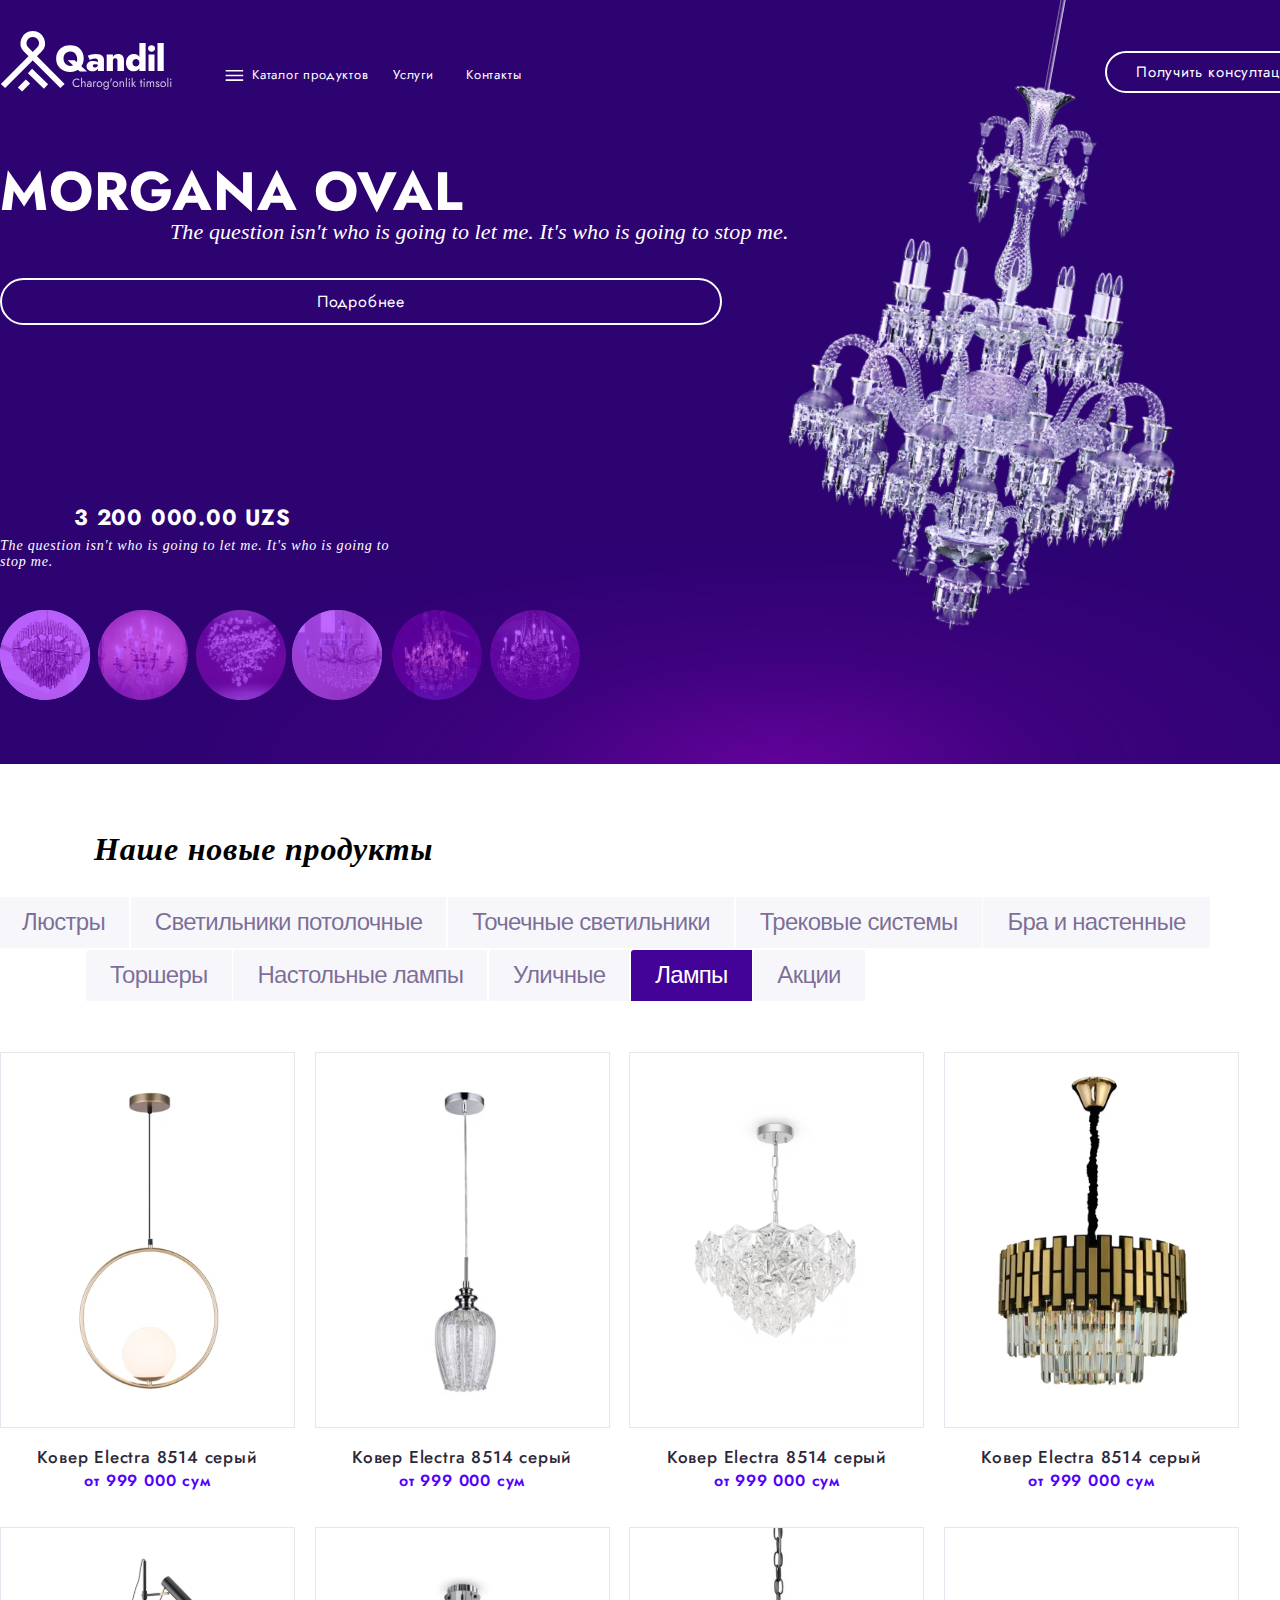
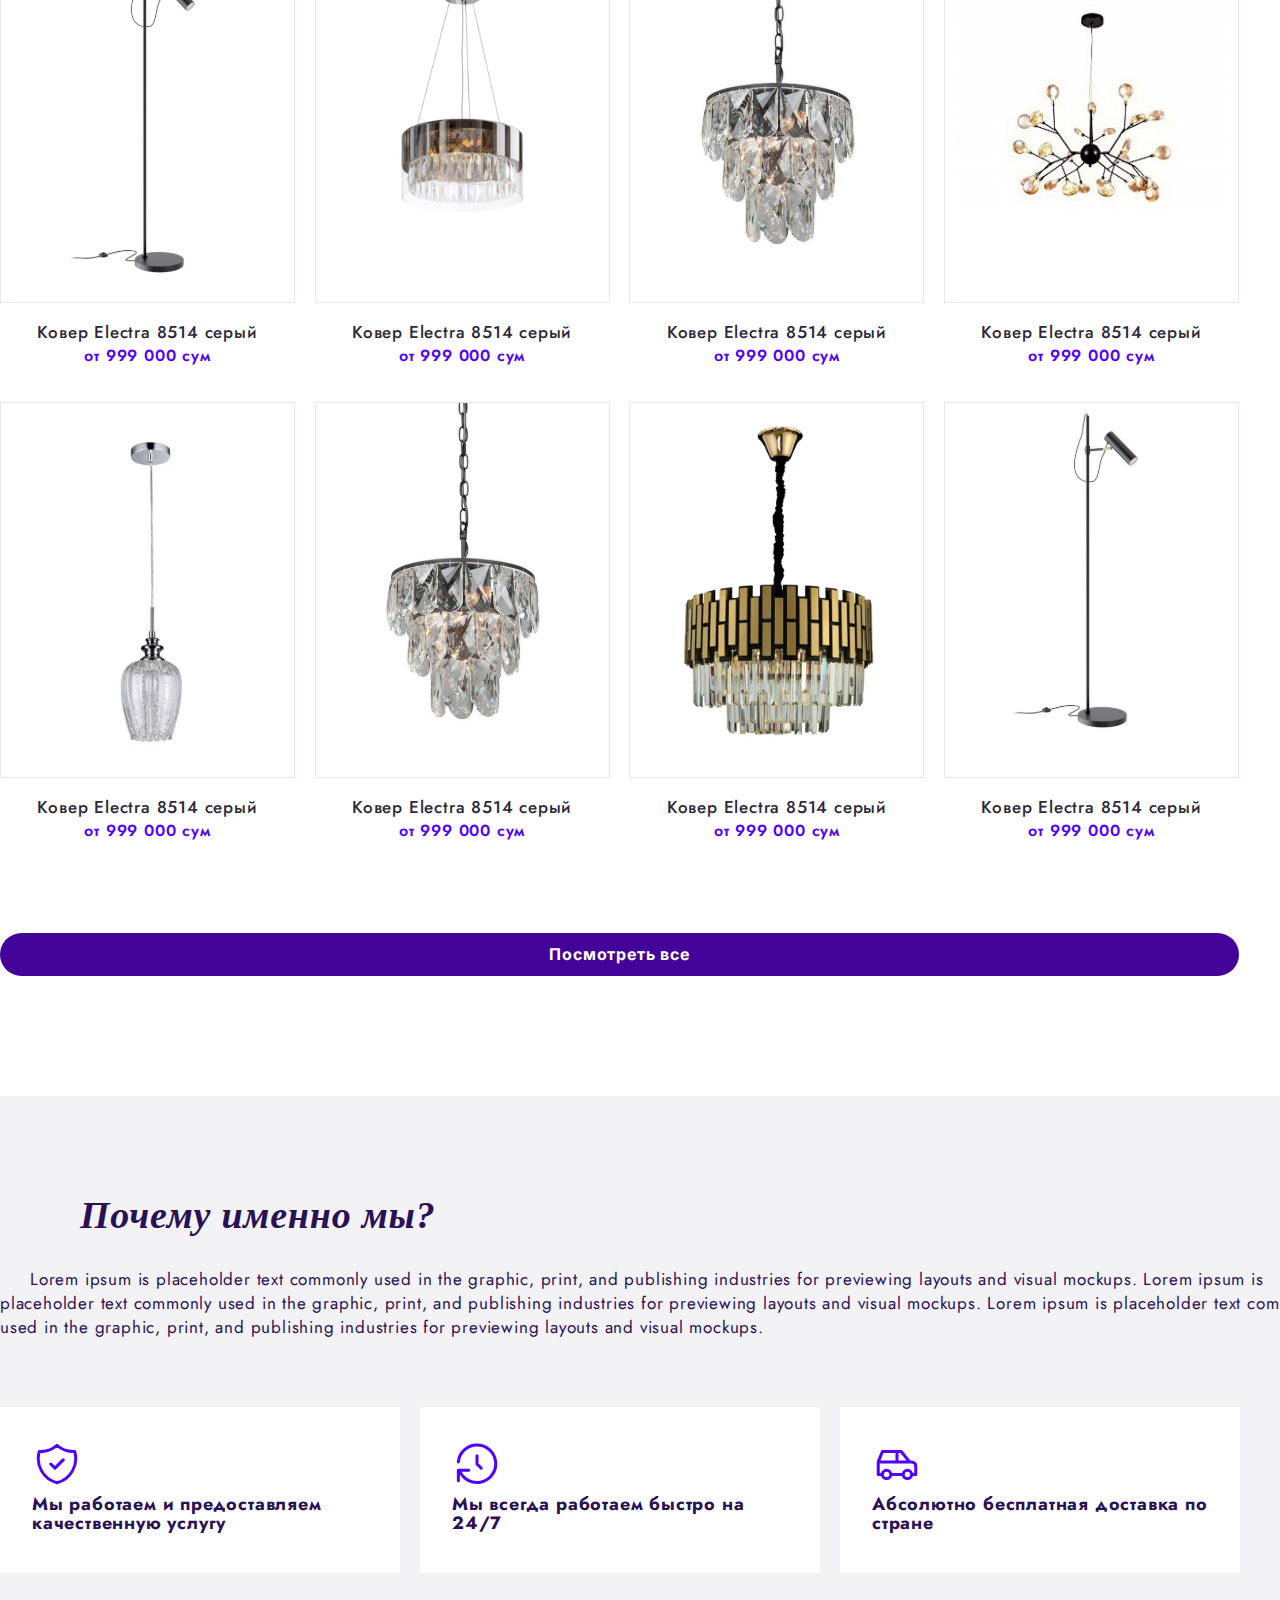
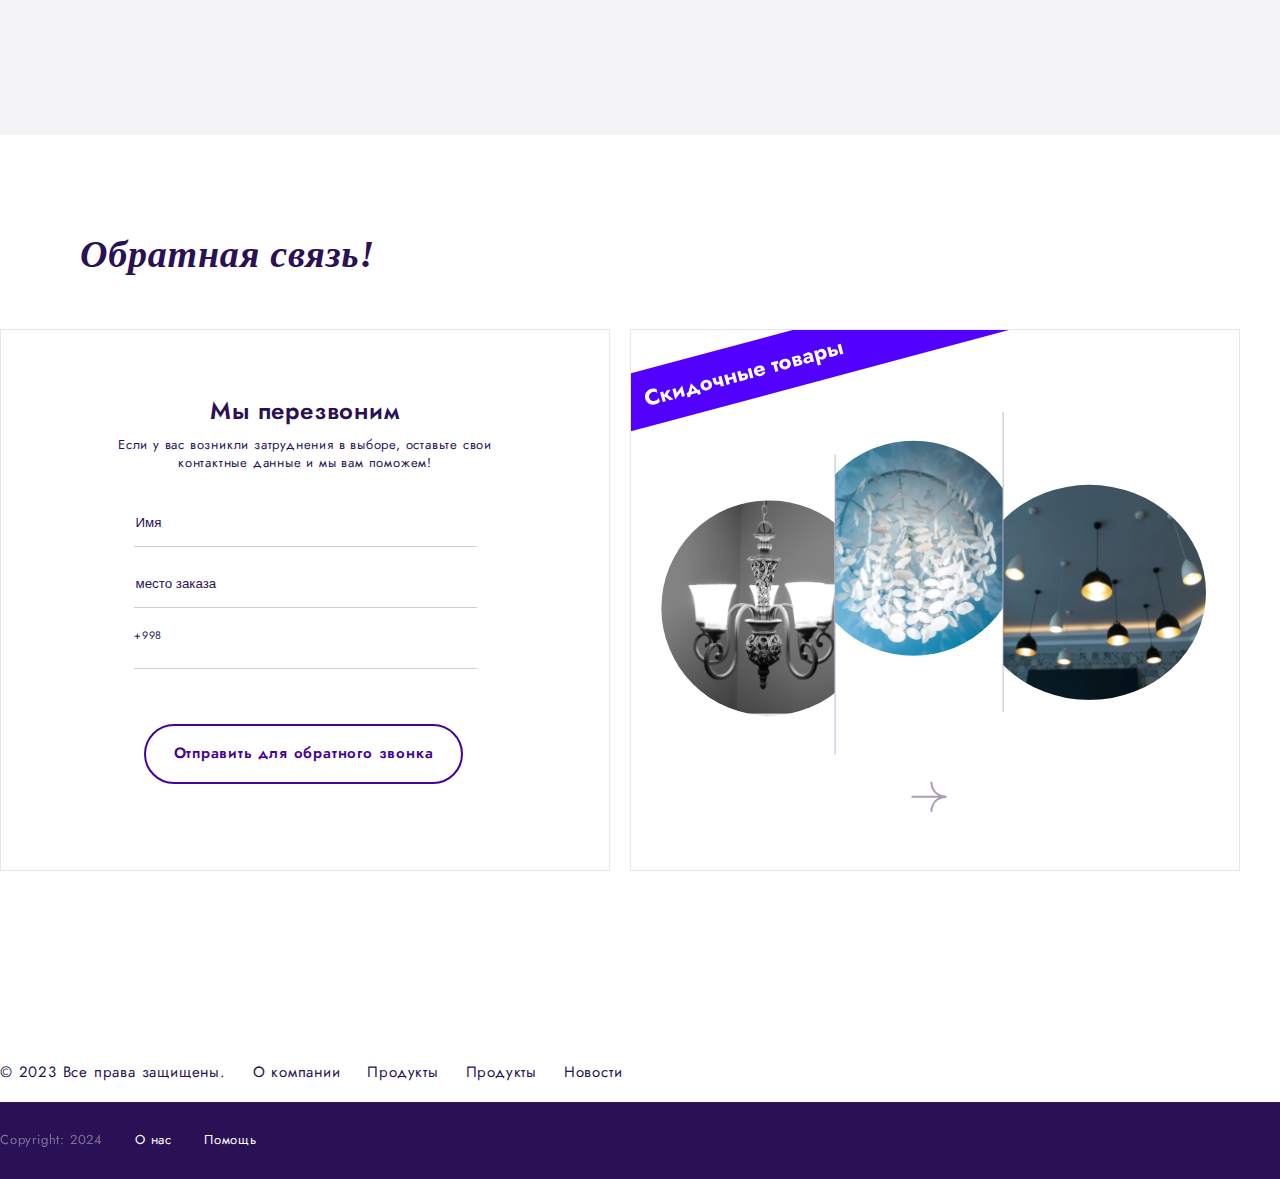
<file: index.html>
<!DOCTYPE html>
<html lang="en">

<head>
     <meta charset="UTF-8">
     <meta name="viewport" content="width=device-width, initial-scale=1.0">
     <title>Document</title>
     <link rel="stylesheet" href="style.css" />
     <link rel="preconnect" href="https://fonts.googleapis.com">
     <link rel="preconnect" href="https://fonts.gstatic.com" crossorigin>
     <link href="https://fonts.googleapis.com/css2?family=Inter:wght@100..900&display=swap" rel="stylesheet">
     <link rel="preconnect" href="https://fonts.googleapis.com">
     <link rel="preconnect" href="https://fonts.gstatic.com" crossorigin>
     <link href="https://fonts.googleapis.com/css2?family=Jost:ital,wght@0,100..900;1,100..900&display=swap"
          rel="stylesheet">
</head>

<body>
     <div class="root">
          <div class="background1">
               <div class="backfon">
                    <div class="fontop">
                         <img src="./images/Ellipse 1322.svg" alt="alp" class="fonbottom" />
                    </div>

                    <img src="./images/heroImg.svg" alt="hero" class="hero" />


                    <div class="header">
                         <img src="./images/logo.svg" alt="logo" class="left abs1" />
                         <a href="./catalog.html" class="left menu abs2">
                              <img src="./images/menu.svg" alt="menu" />
                         </a>
                         <a href="./catalog.html" class="left abs3">
                              
                                  Каталог продуктов 
                              
                         </a>

                         <a href="#" class="left abs4">
                              Услуги
                         </a>
                         <a href="#" class="left abs5">
                              Контакты
                         </a>
                         <div class="hug right abs6">
                              Получить консултацию
                         </div>
                    </div>

                    <div class="main">
                         <h1 class="abs7">
                              MORGANA OVAL
                         </h1>
                         <p class="abs8">
                              The question isn't who is going to let me. It's who is going to stop me.
                         </p>
                         <div class="abs9 hug1">
                              Подробнее
                         </div>
                    </div>
                    <h1 class="abs10">
                         3 200 000.00 UZS
                    </h1>
                    <p class="abs11">
                         The question isn't who is going to let me. It's who is going to stop me.
                    </p>

                    <div class="ellipses">
                         <img src="./images/Ellipse 1.svg" alt="elpp" class="alp1" />
                         <img src="./images/Ellipse 2.svg" alt="elpp" class="alp2" />
                         <img src="./images/Ellipse 3.svg" alt="elpp" class="alp3" />
                         <img src="./images/Ellipse 4.svg" alt="elpp" class="alp4" />
                         <img src="./images/Ellipse 5.svg" alt="elpp" class="alp5" />
                         <img src="./images/Ellipse 6.svg" alt="elpp" class="alp6" />
                    </div>

               </div>
          </div>
          <div class="background2">
               <div class="container2">
                    <h1 class="text1">
                         Наше новые продукты
                    </h1>
                    <div class="menuDiv">
                         <button>
                              Люстры
                         </button>
                         <button>
                              Светильники потолочные
                         </button>
                         <button>
                              Точечные светильники
                         </button>
                         <button>
                              Трековые системы
                         </button>
                         <button>
                              Бра и настенные
                         </button>
                    </div>
                    <div class="menuDiv2">
                         <button>
                              Торшеры
                         </button>
                         <button>
                              Настольные лампы
                         </button>
                         <button>
                              Уличные
                         </button>
                         <button class="active">
                              Лампы
                         </button>
                         <button>
                              Акции
                         </button>
                    </div>
                    <div class="katalogDiv">
                         <div class="card">
                              <div class="center">
                                   <img src="./images/Rectangle 1.svg" alt="rtgl" />
                              </div>
                              <p>
                                   Ковер Electra 8514 серый
                              </p>
                              <p class="sum">
                                   от 999 000 сум
                              </p>
                         </div>
                         <div class="card">
                              <div class="center">
                                   <img src="./images/Rectangle 2.svg" alt="rtgl" />
                              </div>
                              <p>
                                   Ковер Electra 8514 серый
                              </p>
                              <p class="sum">
                                   от 999 000 сум
                              </p>
                         </div>
                         <div class="card">
                              <div>
                                   <img src="./images/Rectangle 3.svg" alt="rtgl" />
                              </div>
                              <p>
                                   Ковер Electra 8514 серый
                              </p>
                              <p class="sum">
                                   от 999 000 сум
                              </p>
                         </div>
                         <div class="card">
                              <div>
                                   <img src="./images/Rectangle 4.svg" alt="rtgl" />
                              </div>
                              <p>
                                   Ковер Electra 8514 серый
                              </p>
                              <p class="sum">
                                   от 999 000 сум
                              </p>
                         </div>
                         <div class="card">
                              <div class="center">
                                   <img src="./images/Rectangle 5.svg" alt="rtgl" />
                              </div>
                              <p>
                                   Ковер Electra 8514 серый
                              </p>
                              <p class="sum">
                                   от 999 000 сум
                              </p>
                         </div>
                         <div class="card">
                              <div>
                                   <img src="./images/Rectangle 6.svg" alt="rtgl" />
                              </div>
                              <p>
                                   Ковер Electra 8514 серый
                              </p>
                              <p class="sum">
                                   от 999 000 сум
                              </p>
                         </div>
                         <div class="card">
                              <div>
                                   <img src="./images/Rectangle 7.svg" alt="rtgl" />
                              </div>
                              <p>
                                   Ковер Electra 8514 серый
                              </p>
                              <p class="sum">
                                   от 999 000 сум
                              </p>
                         </div>
                         <div class="card">
                              <div>
                                   <img src="./images/Rectangle 8.svg" alt="rtgl" />
                              </div>
                              <p>
                                   Ковер Electra 8514 серый
                              </p>
                              <p class="sum">
                                   от 999 000 сум
                              </p>
                         </div>
                         <div class="card">
                              <div class="center">
                                   <img src="./images/Rectangle 2.svg" alt="rtgl" />
                              </div>
                              <p>
                                   Ковер Electra 8514 серый
                              </p>
                              <p class="sum">
                                   от 999 000 сум
                              </p>
                         </div>
                         <div class="card">
                              <div>
                                   <img src="./images/Rectangle 7.svg" alt="rtgl" />
                              </div>
                              <p>
                                   Ковер Electra 8514 серый
                              </p>
                              <p class="sum">
                                   от 999 000 сум
                              </p>
                         </div>
                         <div class="card">
                              <div>
                                   <img src="./images/Rectangle 4.svg" alt="rtgl" />
                              </div>
                              <p>
                                   Ковер Electra 8514 серый
                              </p>
                              <p class="sum">
                                   от 999 000 сум
                              </p>
                         </div>
                         <div class="card">
                              <div>
                                   <img src="./images/Rectangle 5.svg" alt="rtgl" />
                              </div>
                              <p>
                                   Ковер Electra 8514 серый
                              </p>
                              <p class="sum">
                                   от 999 000 сум
                              </p>
                         </div>
                    </div>
                    <div class="text2">
                         Посмотреть все
                    </div>
               </div>
          </div>
          <div class="background3">
               <div class="container2">
                    <h1 class="text3">
                         Почему именно мы?
                    </h1>
                    <p class="text4">
                         <span>
                              Lorem
                         </span>
                         ipsum is placeholder text commonly
                         used in the graphic, print, and publishing industries
                         for previewing layouts and visual mockups. Lorem ipsum
                         is placeholder text commonly used in the graphic, print, and publishing industries for
                         previewing layouts and visual mockups. Lorem ipsum is placeholder text commonly used in the
                         graphic, print, and publishing industries for previewing layouts and visual mockups.
                    </p>
                    <div class="iconsDiv">
                         <div>
                              <img src="./images/Icons.svg" />
                              <h3>
                                   Мы работаем и предоставляем качественную услугу
                              </h3>
                         </div>
                         <div>
                              <img src="./images/Icons1.svg" />
                              <h3>
                                   Мы всегда работаем быстро на 24/7
                              </h3>
                         </div>
                         <div>
                              <img src="./images/Icons3.svg" />
                              <h3>
                                   Абсолютно бесплатная доставка по стране
                              </h3>
                         </div>
                    </div>
               </div>
          </div>
          <div class="background2">
               <div class="container2">
                    <h1 class="text3">
                         Обратная связь!
                    </h1>
                    <div class="iconsDiv2">
                         <div class="forma">
                              <h2>
                                   Мы перезвоним
                              </h2>
                              <p>
                                   Если у вас возникли затруднения в выборе, оставьте свои контактные данные и мы вам
                                   поможем!
                              </p>
                              <input type="text" placeholder="Имя" />
                              <input type="text" placeholder="место заказа" />
                              <div class="tel">
                                   <p>
                                        <small>
                                             +998
                                        </small>
                                   </p>
                                   <input type="tel" />
                              </div>
                              <div class="text5">
                                   <p>
                                        Отправить для обратного звонка
                                   </p>
                              </div>
                         </div>
                         <div class="group">
                              <img src="./images/Group1.svg" alt="grp" class="img1" />
                              <img src="./images/Group.svg" alt="grp" class="img2" />
                              <img src="./images/Group2.svg" alt="grp" class="img3" />
                         </div>
                    </div>
               </div>
          </div>
          <div class="background4">
               <div class="container2">
                    <div class="contact">
                         <p>
                              Связатся с нами
                         </p>
                    </div>
                    <p class="bottomnav">
                         © 2023 Все права защищены.
                    </p>
                    <a href="#" class="bottomnav">
                         О компании
                    </a>
                    <a href="#" class="bottomnav">
                         Продукты
                    </a>
                    <a href="#" class="bottomnav">
                         Продукты
                    </a>
                    <a href="#" class="bottomnav">
                         Новости
                    </a>
               </div>
          </div>
          <div class="background5">
               <div class="container3">
                    <p style="opacity: 0.4;">
                         Copyright: 2024
                    </p>
                    <p>
                         О нас
                    </p>
                    <p>
                         Помощь
                    </p>
               </div>
          </div>
     </div>
</body>

</html>
</file>
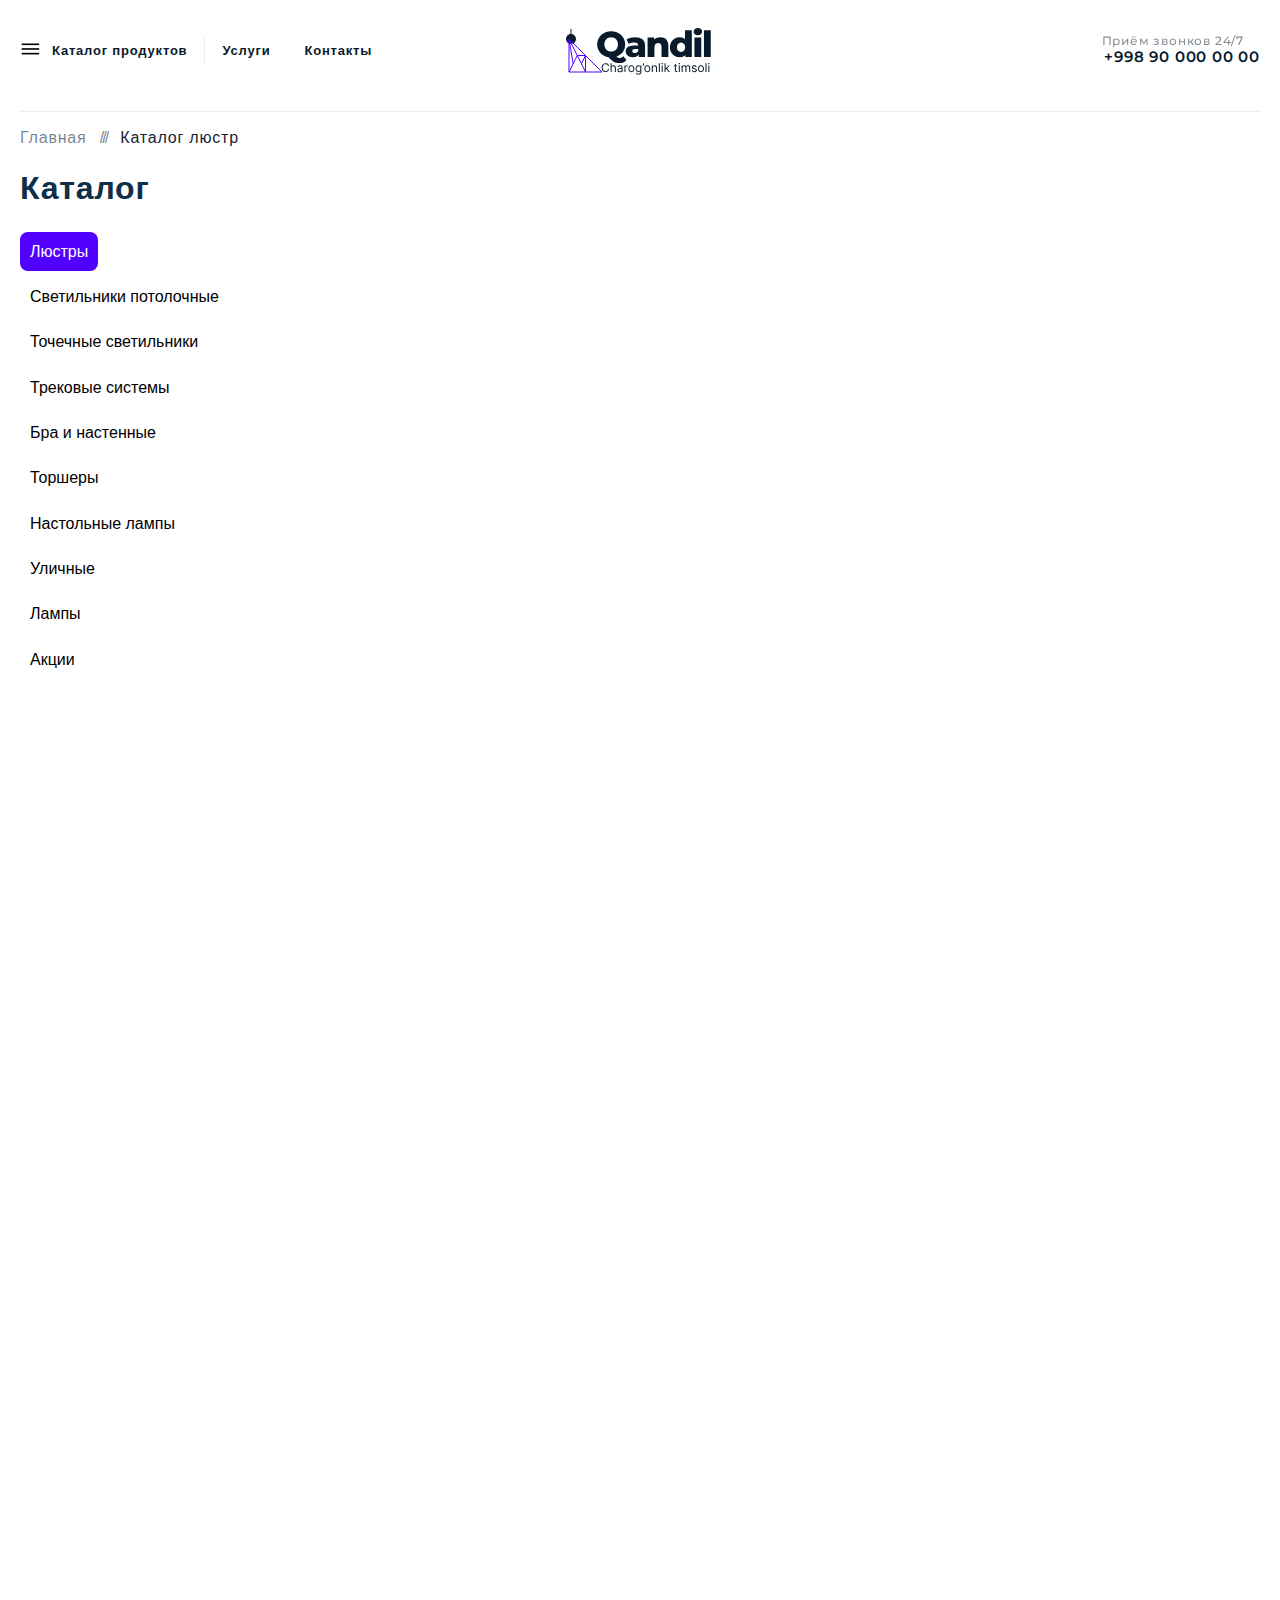
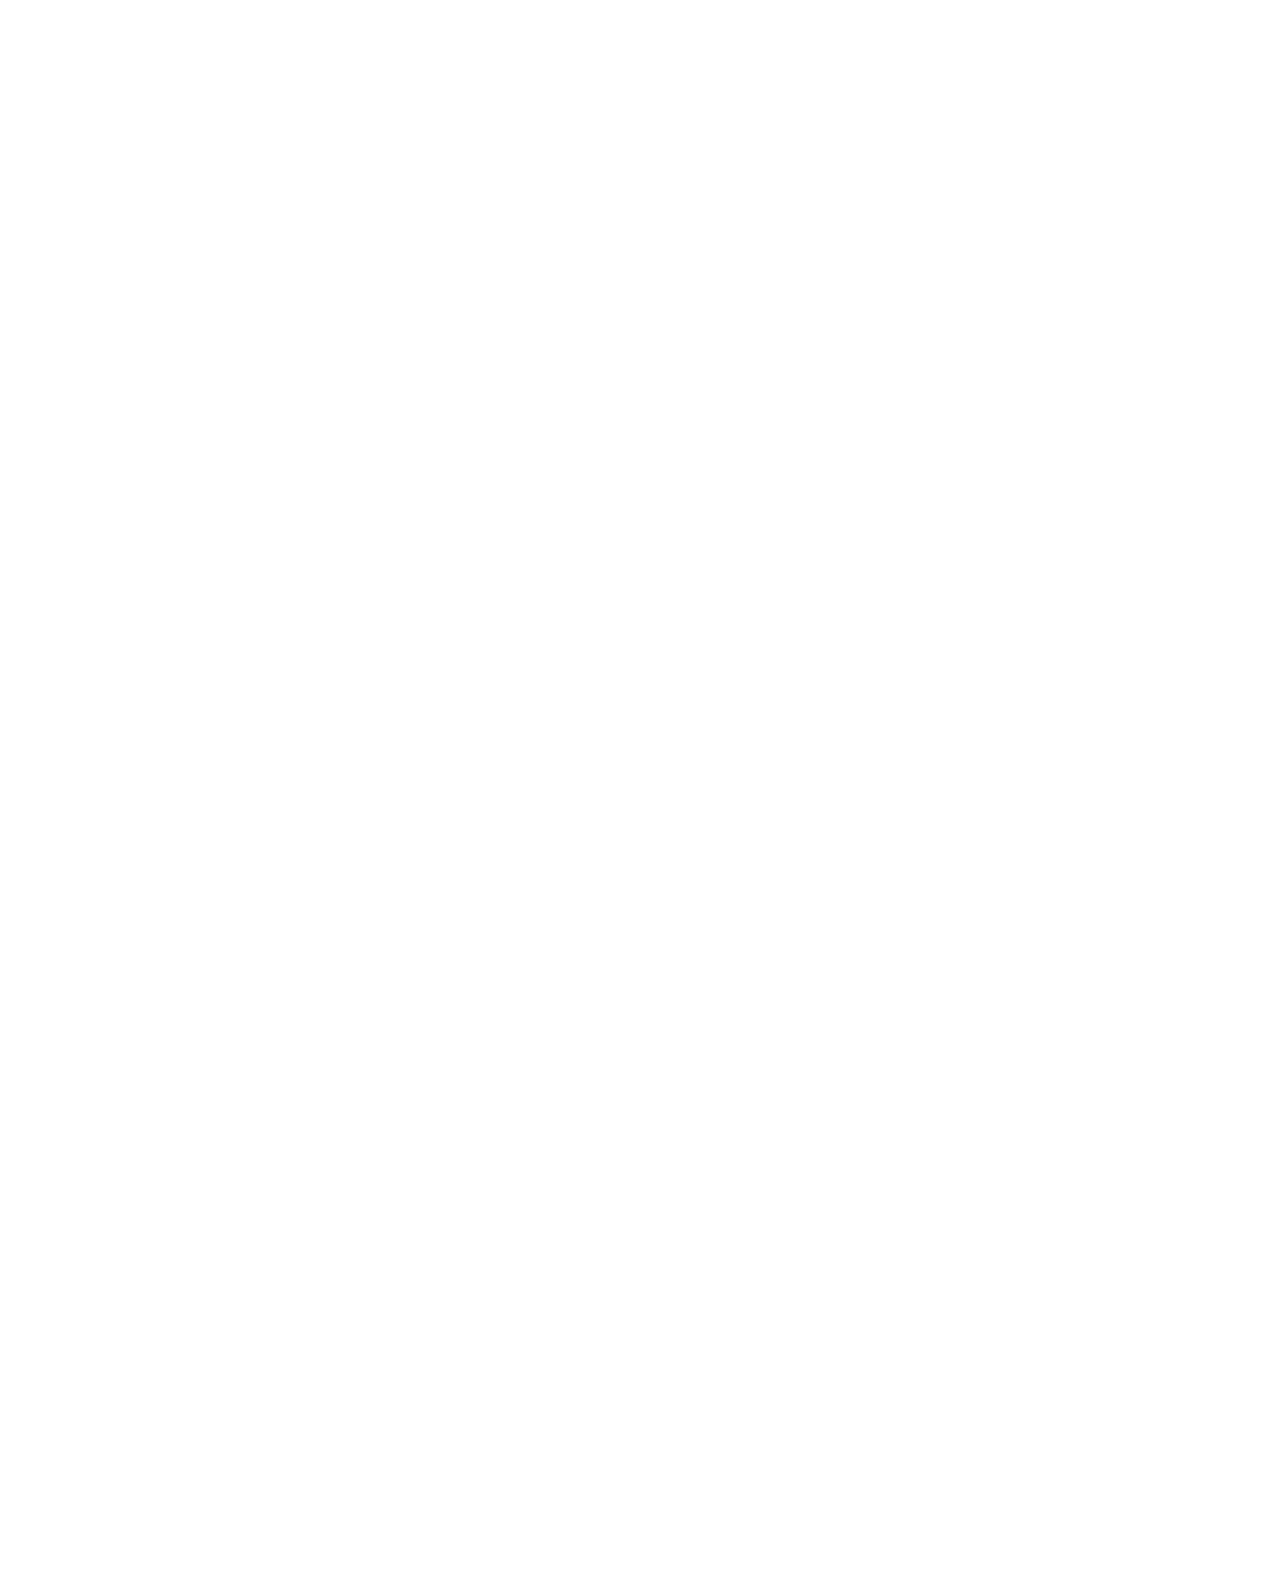
<file: catalog.html>
<!DOCTYPE html>
<html lang="en">
<head>
    <meta charset="UTF-8">
    <meta name="viewport" content="width=device-width, initial-scale=1.0">
    <title>Document</title>
    <link rel="stylesheet" href="style.css" />
</head>
<body>
    <div class="catalog">
        <div class="catalogDiv">
            <div class="catalogHeader">
                <div>
                    <a href="#">
                       <img src="./images/menuDark.svg"/> 
                    </a>
                    <div>
                       <a href="#" class="nav">
                            Каталог продуктов
                       </a>
   
                       <a href="#" class="nav">
                            Услуги
                       </a>
                       <a href="#" class="nav">
                            Контакты
                       </a>
                    </div>
                </div>
                <div class="darklogo">
                    <img src="./images/logoDark.svg"/>
                    <img src="./images/Vector.svg" alt="vec" class="vector"/>
                </div>
                <div>
                    <p>
                        Приём звонков 24/7
                    </p>
                    <p>
                        +998 90 000 00 00
                    </p>
                </div>
            </div>
            <div class="hr">
            </div>
            <div class="catalogMain">
                <div>
                    <p>
                        <span>Главная  <span>///</span></span>
                        Каталог люстр
                    </p>
                    <h1>
                        Каталог
                    </h1>
                    <button class="active1">
                        Люстры
                   </button>
                   <button>
                        Светильники потолочные
                   </button>
                   <button>
                        Точечные светильники
                   </button>
                   <button>
                        Трековые системы
                   </button>
                   <button>
                        Бра и настенные
                   </button>
                   <button>
                    Торшеры
               </button>
               <button>
                    Настольные лампы
               </button>
               <button>
                    Уличные
               </button>
               <button>
                    Лампы
               </button>
               <button>
                    Акции
               </button>
                </div>
                <div>

                </div>
            </div>
        </div> 
    </div>
</body>
</html>
</file>
<file: style.css>
@import url('https://fonts.googleapis.com/css2?family=Montserrat:ital,wght@0,100..900;1,100..900&display=swap');

body {
   font-family: "Jost", sans-serif;
   letter-spacing: 0.8px;
   margin: 0;
}

* {
   box-sizing: border-box;
}

a:hover {
   opacity: 0.3;
}

.root {
   width: 100%;
}

.background1 {
   width: 100%;
   height: 764px;
   text-align: center;
   background-color: rgba(45, 3, 114, 1);
}

.backfon {
   position: relative;
   width: 1331px;
   height: 764px;
   margin-left: auto;
   margin-right: auto;
}


.container {
   max-width: 1331px;
   margin-left: auto;
   margin-right: auto;
   background-color: inherit;

}

.flex {
   display: flex;
   justify-content: space-between;
   align-items: center;
}


.fontop {
   position: absolute;
   height: 1700px;
   width: 1700px;
   top: -450px;
   animation: mymove 4s infinite alternate-reverse;
   animation-timing-function: linear;
   box-shadow: 60px 0 5px rgba(118, 3, 232, 0.4);
   filter: blur(10px);

}

@keyframes mymove {
   from {
      left: 350px;
      border-radius: 2000px 600px 600px 2000px;
      background-image: radial-gradient(#000427, #7603e8 75%, #B100EF);
   }

   to {
      left: -20px;
      box-shadow: 80px 0 10px rgba(118, 3, 232, 1);
      border-radius: 1000px 0 0 1000px;
      background-image: radial-gradient(#000427, #7603e8 55%, #B100EF);
   }
}


.fonbottom {
   position: absolute;
   top: 980px;
   left: -200px;
}


.header {
   width: 1331px;
   height: 59px;
   padding-top: 31px;
   font-size: 13px;
   color: #fff
}

.menu {
   margin: 32px 8px 0 48px;
}

.header a {
   color: inherit;
   text-decoration: none;
   display: inline-block;
   margin-top: 34px;
   margin-right: 38px;
}

.hug {
   width: 226px;
   margin-top: 19px;
   text-align: center;
   padding: 11px 0;
   border: 2px solid #fff;
   border-radius: 30px;
   color: #fff;
   font-size: 15px;
   line-height: 16px;
}


.abs1,
.abs2,
.abs3,
.abs4,
.abs5,
.abs6,
.abs7,
.abs8,
.abs9,
.hug1,
.abs10,
.abs11,
.alp1,
.alp2,
.alp2,
.alp3,
.alp4,
.alp5,
.alp6 {
   position: absolute;
}

.abs1 {
   top: 31px;
   left: 0px;
}

.abs2 {
   top: 31px;
   left: 176px;
}

.abs3 {
   top: 31px;
   left: 252px;
}

.abs4 {
   top: 31px;
   left: 393px;
}

.abs5 {
   top: 31px;
   left: 466px;
}

.abs6 {
   top: 32px;
   right: 0px;
}


.hero {
   position: absolute;
   top: -10px;
   animation: mymove2 4s infinite alternate-reverse;
   animation-timing-function: linear;
}

@keyframes mymove2 {
   from {
      rotate: -16deg;
      top: -8px;
      left: 804px;
   }

   to {
      rotate: 0deg;
      top: 0;
      left: 532px;
   }
}

.main {
   margin-top: 96px;
   height: 173px;
   padding-left: 60px;
   text-align: left;
}

.abs7 {
   font-size: 54px;
   color: #fff;
   line-height: 78px;
   margin-bottom: 0;
   top: 116px;
   left: 0px;
}

.abs8 {
   font-family: 'Times New Roman', Times, serif;
   font-style: italic;
   font-size: 22px;
   letter-spacing: 0.1px;
   line-height: 24px;
   color: #fff;
   margin-top: -4px;
   margin-left: 170px;
   top: 224px;
   left: 0px;
}

.hug1 {
   margin-top: 27px;
   font-size: 16px;
   line-height: 23.12px;
   color: #fff;
   padding: 10px;
   width: 722px;
   text-align: center;
   border: 2px solid #fff;
   border-radius: 30px;
   left: 0px;
   top: 251px;
}

.abs10 {
   color: #fff;
   text-align: left;
   padding-left: 74px;
   margin-top: 174px;
   font-size: 22px;
   line-height: 31.79px;
   left: 0px
}

.abs11 {
   font-size: 14px;
   font-family: 'Times New Roman', Times, serif;
   font-style: italic;
   color: #fff;
   text-align: left;
   width: 400px;
   margin-top: -8px;
   left: 0px;
   top: 546px;
}

.ellipses {
   text-align: left;
   padding-left: 61px;
   margin-top: 34px;
}


.alp1 {
   left: 0px;
   top: 610px
}

.alp2 {
   left: 98px;
   top: 610px
}

.alp3 {
   left: 196px;
   top: 610px
}

.alp4 {
   left: 292px;
   top: 610px
}

.alp5 {
   left: 392px;
   top: 610px
}

.alp6 {
   left: 490px;
   top: 610px
}

.background2 {
   position: relative;
   width: 100%;
   background-color: #fff;
}

.container2 {
   width: 1331px;
   margin-left: auto;
   margin-right: auto;
   padding: 52px 0;
}

.text1 {
   padding-left: 94px;
   font-family: 'Times New Roman', Times, serif;
   font-size: 32px;
   font-style: italic;
   font-weight: 700;
   line-height: 24px;
   text-align: left;
}

.menuDiv {
   margin-top: 38px;
}

.menuDiv2 {
   margin-top: 6px;
   margin-left: 88px;
}

.menuDiv button,
.menuDiv2 button {
   padding: 8px 24px;
   gap: 10px;
   border-radius: 3px 0px 0px 0px;
   border: none;
   background: #F7F6FA;
   font-size: 24px;
   font-weight: 400;
   line-height: 34.68px;
   letter-spacing: -0.03em;
   text-align: center;
   color: rgba(42, 16, 85, 0.6);
   cursor: pointer;
   margin: -2px;
}

button.active {
   background-color: #440398;
   color: #fff;
}

button:hover {
   opacity: 0.3;
}

.katalogDiv {
   margin-top: 53px;
   margin-bottom: 56px;
   width: 1239px;
   display: flex;
   flex-wrap: wrap;
   justify-content: space-between;
}

.card {
   width: 295px;
   height: 445px;
   text-align: center;
   margin-bottom: 30px;
}

.card:hover {
   transform: scale(1.1);
   transition: 1s;
}

.card div {
   width: 295px;
   height: 376px;
   border: 1px solid #E7E6EF;

}

.center {
   display: flex;
   justify-content: center;
   align-items: center;
}

.card p {
   font-size: 17px;
   font-weight: 500;
   line-height: 24.57px;
   text-align: center;
   color: #2D2839;
   margin-bottom: 0;
}

p.sum {
   font-size: 16px;
   font-weight: 600;
   line-height: 23.12px;
   color: #5200FF;
   margin-top: 0;
}

.text2 {
   width: 1239px;
   height: 43px;
   padding: 12px 49px 12px 49px;
   gap: 10px;
   border-radius: 68px;
   background-color: #440398;
   font-family: "Inter", sans-serif;
   font-size: 16px;
   font-weight: 700;
   line-height: 19.36px;
   text-align: center;
   color: #fff;
   margin-bottom: 68px;
}

.background3 {
   width: 100%;
   background-color: #F3F2F5;
}

.text3 {
   margin-top: 55px;
   margin-left: 80px;
   font-family: 'Times New Roman', Times, serif;
   font-size: 38px;
   font-style: italic;
   font-weight: 700;
   line-height: 24px;
   text-align: left;
   color: #2A1055;
}

.text4 {
   margin-top: 40px;
   font-size: 17px;
   font-weight: 400;
   line-height: 24px;
   text-align: left;
   color: #2A1055;
}

.text4>span {
   margin-left: 30px;
}

.iconsDiv,
.iconsDiv2 {
   margin-top: 68px;
   margin-bottom: 110px;
   width: 1240px;
   display: flex;
   justify-content: space-between;
}

.iconsDiv2 {
   margin-top: 63px;
}

.iconsDiv>div {
   background-color: #fff;
   padding: 32px;
   width: 400px;
   height: 166px
}

.iconsDiv h3 {
   margin: 0;
   font-size: 18px;
   font-weight: 700;
   line-height: 19px;
   text-align: left;
   color: #2A1055;
}

.iconsDiv2>div {
   text-align: center;
   width: 610px;
   height: 542px;
   border: 1px solid #E7E6EF;
}

.forma {
   padding: 0 113px;
}

.forma h2 {
   margin-top: 64px;
   font-size: 24px;
   font-weight: 600;
   line-height: 34.68px;
   text-align: center;
   color: #2A1055;
   margin-bottom: 0px;
}

.forma p {
   color: #2A1055;
   font-size: 13px;
   font-weight: 400;
   line-height: 18px;
   text-align: center;
   margin-top: 7px;
   margin-bottom: 27px;
}

.forma input {
   width: 343px;
   height: 48px;
   border: 0px;
   outline: 0;
   color: #2A1055;
   border-bottom: 1px solid #C9CFD8;
   margin-bottom: 13px;
   ;
}

.tel {
   margin-left: 20px;
   width: 343px;
   height: 48px;
   color: #2A1055;
   border-bottom: 1px solid #C9CFD8;
   display: flex;
   justify-content: flex-start;
   align-items: center;
}

.forma ::placeholder {
   color: #2A1055;
}

.tel input {
   width: 250px;
   border-bottom: none;
   background-color: inherit;
}

.tel p {
   font-size: 13px;
   font-weight: 400;
   line-height: 18px;
   text-align: left;
   padding-top: 1px;
}

.text5 {
   margin-top: 55px;
   margin-left: 30px;
   width: 319px;
   height: 60px;
   left: 485px;
   padding: 11px;
   text-align: center;
   border-radius: 70px;
   border: 2px 0px 0px 0px;
   border: 2px solid #440398;
}

.text5 p {
   color: #440398;
   font-size: 15px;
   font-weight: 600;
   line-height: 18px;
   text-align: center;
}


.group {
   text-align: center;
   position: relative;
}

.img1 {
   position: absolute;
   top: 0;
   left: 0;
}

.img2 {
   position: absolute;
   top: 82px;
   left: 30px;
}

.img3 {
   position: absolute;
   top: 442px;
   left: 274px;
}

.background4 {
   width: 100%;
   margin-top: -100px;
}

.contact {
   width: 154px;
   height: 46px;
   top: 4175px;
   left: 340px;
   border-radius: 100px;
   border: 1px solid #2A1055;
   display: flex;
   align-items: center;
   justify-content: center;
}

.contact p {
   font-family: "Inter", sans-serif;
   font-size: 13px;
   font-weight: 500;
   line-height: 15.73px;
   letter-spacing: 0.02em;
   color: #2A1055;
}

.bottomnav {
   font-size: 15px;
   font-weight: 400;
   line-height: 18px;
   text-align: left;
   text-decoration: none;
   display: inline-block;
   margin-top: 32px;
   margin-right: 21px;
   color: #2A1055;
   cursor: pointer;
}

a.bottomnav {
   cursor: pointer;
}

.background5 {
   margin-top: -46px;
   width: 100%;
   height: 77px;
   background-color: #2A1055;
}

.container3 {
   width: 1331px;
   height: 77px;
   margin-left: auto;
   margin-right: auto;
   display: flex;
   align-items: center;
}

.container3 p {
   font-size: 13px;
   font-weight: 400;
   line-height: 18.79px;
   color: #fff;
   margin-right: 32px;
}


.catalog {
   width: 100%;
   height: 3170px;
}

.catalogDiv {
   width: 1240px;
   margin-left: auto;
   margin-right: auto;
}

.catalogHeader {
   margin-top: 21px;
   display: flex;
   justify-content: space-between;
   align-items: center;
   width: 1240px;
}

.catalogHeader>div {
   width: 413px;
   text-align: center;
}

.catalogHeader>div:first-child {
   display: flex;
   align-items: center;
}

.catalogHeader>div:last-child>p:first-child {
   font-family: "Montserrat", sans-serif;
   margin-bottom: 0;
   font-size: 12px;
   font-weight: 500;
   line-height: 16px;
   color: #091A2A;
   opacity: 0.5;
   text-align: right;
   padding-right: 16px;
}

.catalogHeader>div:last-child>p:last-child {
   margin-top: 0;
   font-family: "Montserrat", sans-serif;
   font-size: 15px;
   font-weight: 600;
   line-height: 16px;
   color: #091A2A;
   text-align: right;
}

.catalogHeader>div:first-child img {
   margin-right: 12px;

}



.catalogHeader>div:first-child>div {
   display: flex;
   align-items: center;
}

.catalogHeader>div:first-child>div>a {
   display: block;
   font-size: 13px;
   font-weight: 600;
   line-height: 15.73px;
   text-decoration: none;
   margin-right: 17px;
   padding: 8px 17px 8px 0;
   color: #091A2A;
}

.catalogHeader>div:first-child>div>a:first-child {
   border-right: 1px solid #eee;
}

.darklogo {
   position: relative;
}

.vector {
   position: absolute;
   bottom: 7px;
   left: 134px;
}

.hr {
   margin-top: 31px;
   background-color: #eee;
   width: 100%;
   height: 1px;
}

.catalogMain {
   width: 1240px;
   display: flex;
}

.catalogMain>div:first-child {
   width: 315px;
}

.catalogMain>div:last-child {
   width: 925px;
}

.catalogMain>div:first-child>p {
   font-family: "Inter", sans-serif;
   ;
   font-size: 16px;
   font-weight: 400;
   line-height: 19.36px;
   text-align: left;
   color: #172335;
}

.catalogMain>div:first-child>p>span {
   color: rgba(15, 46, 74, 0.6)
}

.catalogMain>div:first-child>p>span>span {
   letter-spacing: -2px;
   margin: 0 8px;
}

.catalogMain h1 {
   font-family: "Inter", sans-serif;
   font-size: 32px;
   font-weight: 900;
   line-height: 38.73px;
   color: rgba(15, 46, 74, 1);
   margin-bottom: 24px;
}

.catalogMain>div button {
   margin-top: 6px;
   background-color: #fff;
   border: none;
   border-radius: 8px;
   padding: 10px;
   display: block;
   font-family: "Inter", sans-serif;
   font-size: 16px;
   font-weight: 500;
   line-height: 19.36px;
}


.catalogMain>div button.active1 {
   background-color: #5200FF;
   color: #fff;
}
</file>
